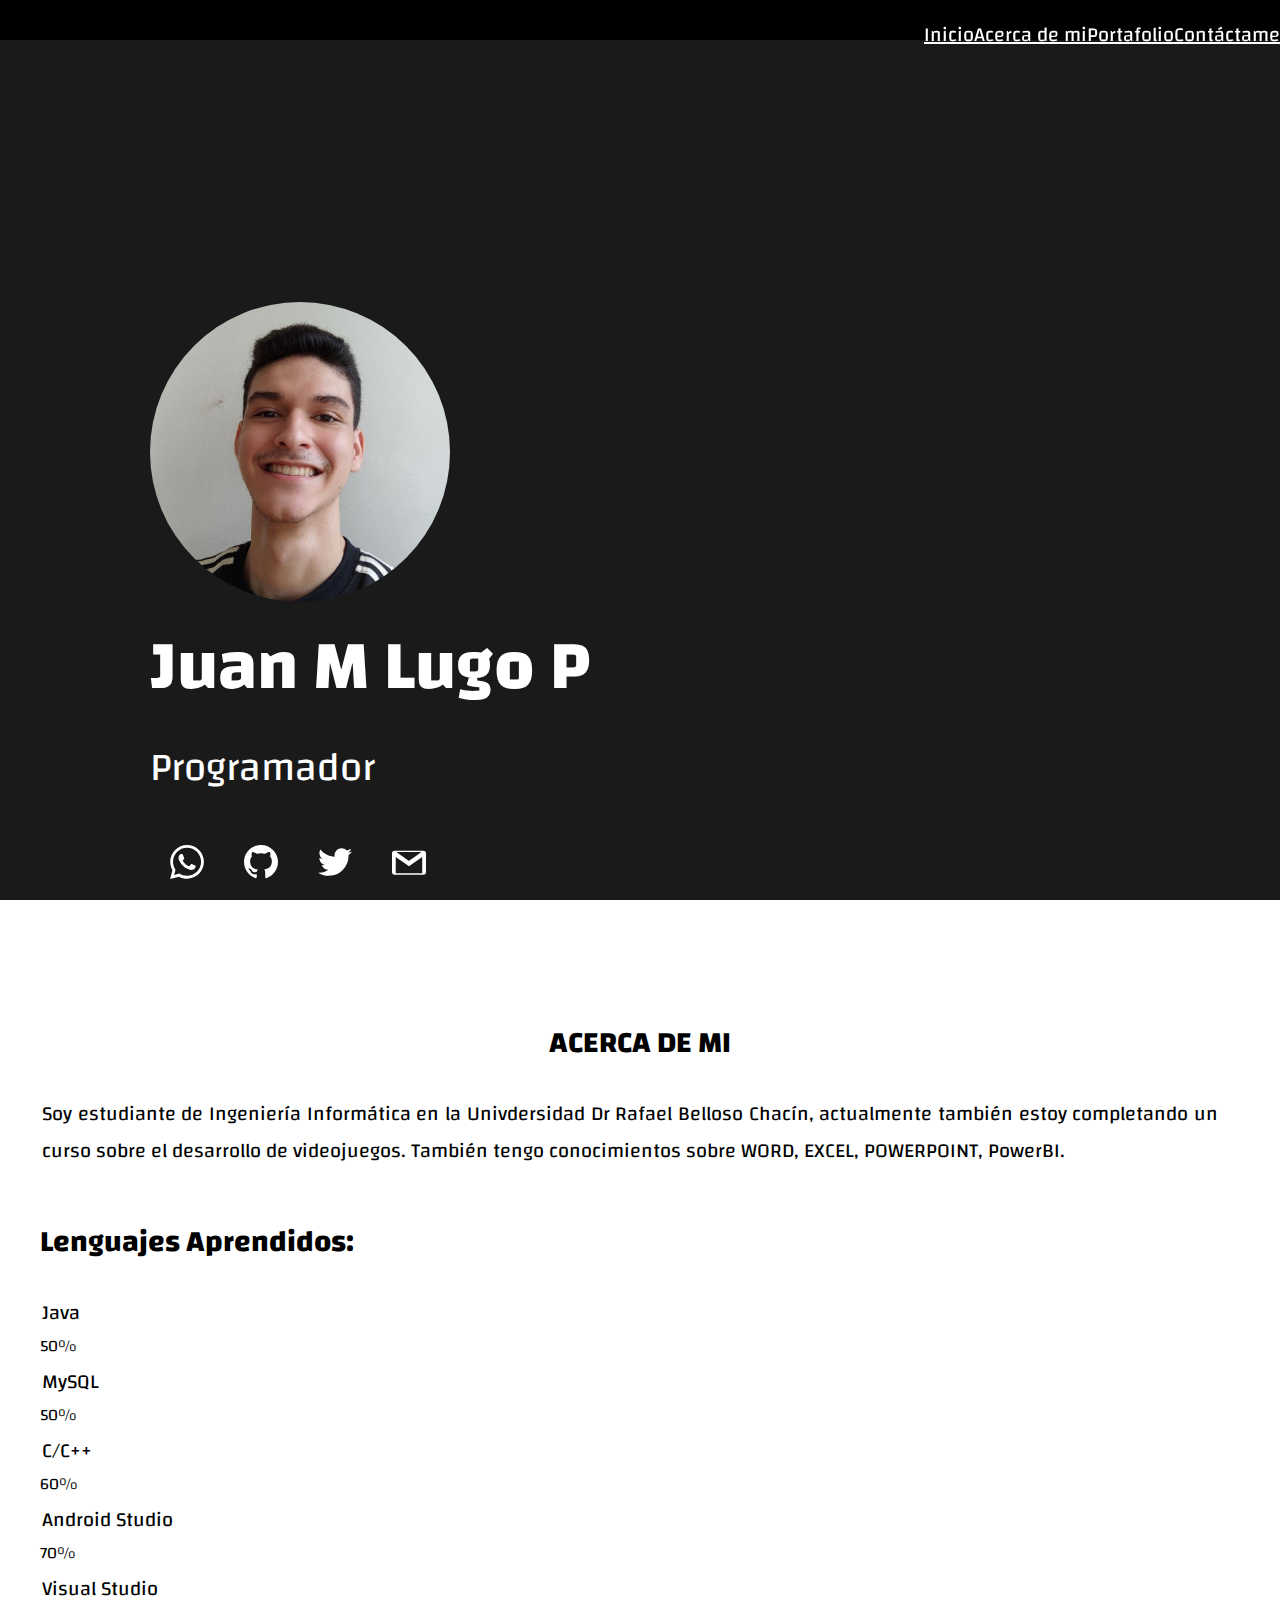
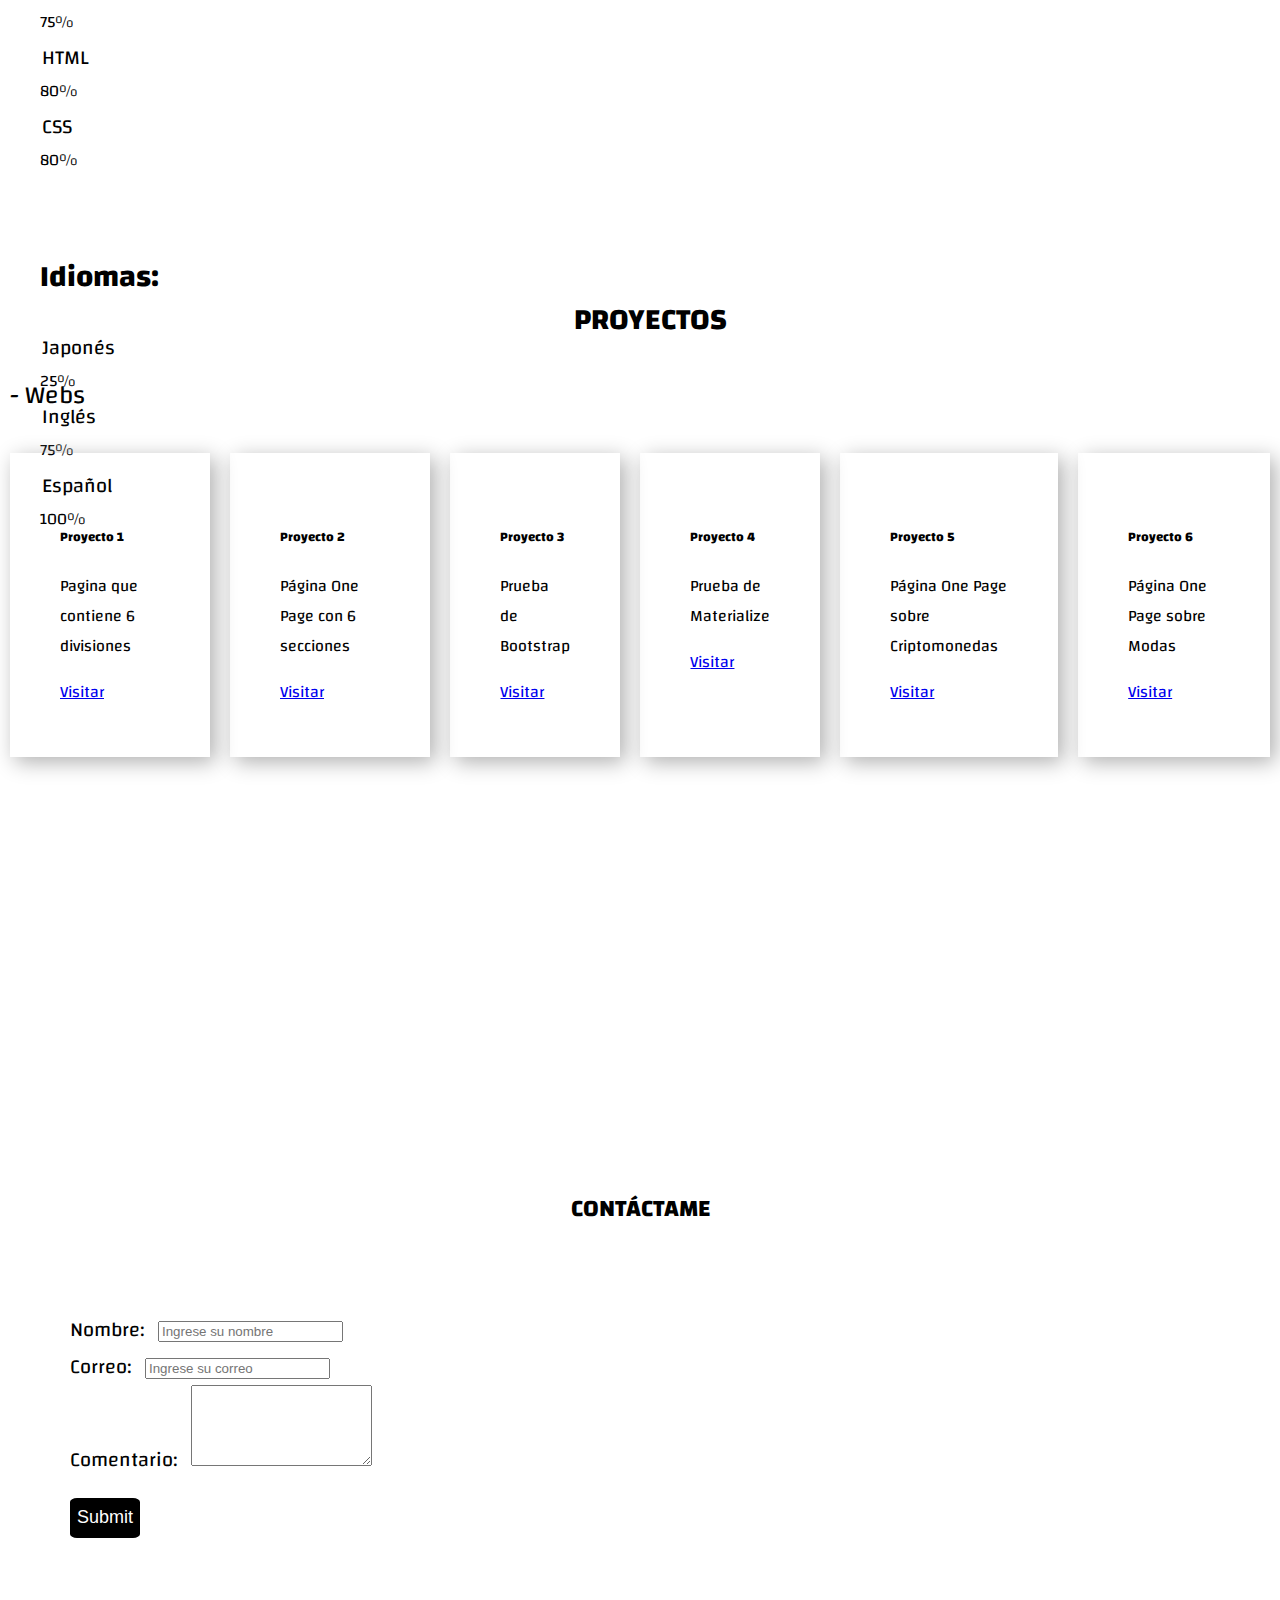
<file: index.html>
<html lang="es">

    <head>

        <meta charset="UTF-8">
        <meta name = "viewport" content="width=device-width, initial-scale=1.0">
        <link rel="stylesheet" type="text/css" href="estilos.css">
        <title>Portafolio JL</title>
        <script src="https://cdn.jsdelivr.net/npm/@popperjs/core@2.9.2/dist/umd/popper.min.js" integrity="sha384-IQsoLXl5PILFhosVNubq5LC7Qb9DXgDA9i+tQ8Zj3iwWAwPtgFTxbJ8NT4GN1R8p" crossorigin="anonymous"></script>
        <script src="https://cdn.jsdelivr.net/npm/bootstrap@5.0.2/dist/js/bootstrap.min.js" integrity="sha384-cVKIPhGWiC2Al4u+LWgxfKTRIcfu0JTxR+EQDz/bgldoEyl4H0zUF0QKbrJ0EcQF" crossorigin="anonymous"></script>
        <link href="https://cdn.jsdelivr.net/npm/bootstrap@5.0.2/dist/css/bootstrap.min.css" rel="stylesheet" integrity="sha384-EVSTQN3/azprG1Anm3QDgpJLIm9Nao0Yz1ztcQTwFspd3yD65VohhpuuCOmLASjC" crossorigin="anonymous">
        <link rel="preconnect" href="https://fonts.googleapis.com">
        <link rel="preconnect" href="https://fonts.gstatic.com" crossorigin>
        <link href="https://fonts.googleapis.com/css2?family=Changa:wght@200;400;600;800&display=swap" rel="stylesheet">
        <link rel="shortcut icon" href="iconmonstr-glasses-7-240.png">


    </head>

    <body>

        <div id = "contenedor">

            

                <section id ="pag1">

                    <div id="nav">
                
                        <ul id="nav-list">
                            <li class="nav-item">
                            <a class="nav-link active" href="#pag1">Inicio</a>
                            </li>
                            <li class="nav-item">
                            <a class="nav-link active" href="#pag2">Acerca de mi</a>
                            </li>
                            <li class="nav-item">
                            <a class="nav-link" href="#pag3">Portafolio</a>
                            </li>
                            <li class="nav-item">
                            <a class="nav-link" href="#pag4">Contáctame</a>
                            </li>
                        </ul>
                
                    </div>
                    
                    <div id="pag1-texto">

                        <img class = "foto" src = "imagenes/foto1.jpg" alt="Juan M Lugo P"></img>

                            <h1>Juan M Lugo P</h1>
                            <p>Programador</p>

                        <div id ="redes">

                            <div>
                                <svg xmlns="http://www.w3.org/2000/svg" fill= "#ffffff" width="34" height="34" viewBox="0 0 24 24"><path d="M.057 24l1.687-6.163c-1.041-1.804-1.588-3.849-1.587-5.946.003-6.556 5.338-11.891 11.893-11.891 3.181.001 6.167 1.24 8.413 3.488 2.245 2.248 3.481 5.236 3.48 8.414-.003 6.557-5.338 11.892-11.893 11.892-1.99-.001-3.951-.5-5.688-1.448l-6.305 1.654zm6.597-3.807c1.676.995 3.276 1.591 5.392 1.592 5.448 0 9.886-4.434 9.889-9.885.002-5.462-4.415-9.89-9.881-9.892-5.452 0-9.887 4.434-9.889 9.884-.001 2.225.651 3.891 1.746 5.634l-.999 3.648 3.742-.981zm11.387-5.464c-.074-.124-.272-.198-.57-.347-.297-.149-1.758-.868-2.031-.967-.272-.099-.47-.149-.669.149-.198.297-.768.967-.941 1.165-.173.198-.347.223-.644.074-.297-.149-1.255-.462-2.39-1.475-.883-.788-1.48-1.761-1.653-2.059-.173-.297-.018-.458.13-.606.134-.133.297-.347.446-.521.151-.172.2-.296.3-.495.099-.198.05-.372-.025-.521-.075-.148-.669-1.611-.916-2.206-.242-.579-.487-.501-.669-.51l-.57-.01c-.198 0-.52.074-.792.372s-1.04 1.016-1.04 2.479 1.065 2.876 1.213 3.074c.149.198 2.095 3.2 5.076 4.487.709.306 1.263.489 1.694.626.712.226 1.36.194 1.872.118.571-.085 1.758-.719 2.006-1.413.248-.695.248-1.29.173-1.414z"/></svg>
                            </div>
                            <div>
                                <svg xmlns="http://www.w3.org/2000/svg" fill= "#ffffff" width="34" height="34" viewBox="0 0 24 24"><path d="M12 0c-6.626 0-12 5.373-12 12 0 5.302 3.438 9.8 8.207 11.387.599.111.793-.261.793-.577v-2.234c-3.338.726-4.033-1.416-4.033-1.416-.546-1.387-1.333-1.756-1.333-1.756-1.089-.745.083-.729.083-.729 1.205.084 1.839 1.237 1.839 1.237 1.07 1.834 2.807 1.304 3.492.997.107-.775.418-1.305.762-1.604-2.665-.305-5.467-1.334-5.467-5.931 0-1.311.469-2.381 1.236-3.221-.124-.303-.535-1.524.117-3.176 0 0 1.008-.322 3.301 1.23.957-.266 1.983-.399 3.003-.404 1.02.005 2.047.138 3.006.404 2.291-1.552 3.297-1.23 3.297-1.23.653 1.653.242 2.874.118 3.176.77.84 1.235 1.911 1.235 3.221 0 4.609-2.807 5.624-5.479 5.921.43.372.823 1.102.823 2.222v3.293c0 .319.192.694.801.576 4.765-1.589 8.199-6.086 8.199-11.386 0-6.627-5.373-12-12-12z"/></svg>
                            </div>
                            <div>
                                <svg xmlns="http://www.w3.org/2000/svg" fill= "#ffffff" width="34" height="34" viewBox="0 0 24 24"><path d="M24 4.557c-.883.392-1.832.656-2.828.775 1.017-.609 1.798-1.574 2.165-2.724-.951.564-2.005.974-3.127 1.195-.897-.957-2.178-1.555-3.594-1.555-3.179 0-5.515 2.966-4.797 6.045-4.091-.205-7.719-2.165-10.148-5.144-1.29 2.213-.669 5.108 1.523 6.574-.806-.026-1.566-.247-2.229-.616-.054 2.281 1.581 4.415 3.949 4.89-.693.188-1.452.232-2.224.084.626 1.956 2.444 3.379 4.6 3.419-2.07 1.623-4.678 2.348-7.29 2.04 2.179 1.397 4.768 2.212 7.548 2.212 9.142 0 14.307-7.721 13.995-14.646.962-.695 1.797-1.562 2.457-2.549z"/></svg>
                            </div>
                            <div>
                                <svg  xmlns="http://www.w3.org/2000/svg" fill= "#ffffff" fill-rule="evenodd" width="34" height="34" viewBox="0 0 24 24" clip-rule="evenodd"><path d="M22.288 21h-20.576c-.945 0-1.712-.767-1.712-1.712v-13.576c0-.945.767-1.712 1.712-1.712h20.576c.945 0 1.712.767 1.712 1.712v13.576c0 .945-.767 1.712-1.712 1.712zm-10.288-6.086l-9.342-6.483-.02 11.569h18.684v-11.569l-9.322 6.483zm8.869-9.914h-17.789l8.92 6.229s6.252-4.406 8.869-6.229z"/></svg>
                            </div>
                            
                        </div>

                    </div>


                </section>

                <section id ="pag2">

                    <div id="pag2-texto">

                        </br>

                        <h2 id="titulo2">ACERCA DE MI</h2>

                        <p id="parrafo2">Soy estudiante de Ingeniería Informática en la Univdersidad Dr Rafael Belloso Chacín, actualmente
                            también estoy completando un curso sobre el desarrollo de videojuegos. También tengo conocimientos sobre WORD,
                            EXCEL, POWERPOINT, PowerBI.
                        </p>

                        <h2>Lenguajes Aprendidos:</h2>

                        <p>Java</p>
                        <div class="progress">
                            <div class="progress-bar bg-warning" role="progressbar" style="width: 50%;" aria-valuenow="25" aria-valuemin="0" aria-valuemax="100">50%</div>
                        </div>

                        <p>MySQL</p>
                        <div class="progress">
                            <div class="progress-bar bg-warning" role="progressbar" style="width: 50%;" aria-valuenow="25" aria-valuemin="0" aria-valuemax="100">50%</div>
                        </div>
    
                        <p>C/C++</p>
                        <div class="progress">
                            <div class="progress-bar bg-warning" role="progressbar" style="width: 60%;" aria-valuenow="25" aria-valuemin="0" aria-valuemax="100">60%</div>
                        </div>
                        <p>Android Studio</p>
                        <div class="progress">
                            <div class="progress-bar bg-warning" role="progressbar" style="width: 70%;" aria-valuenow="25" aria-valuemin="0" aria-valuemax="100">70%</div>
                        </div>
                        <p>Visual Studio</p>
                        <div class="progress">
                            <div class="progress-bar bg-success" role="progressbar" style="width: 75%;" aria-valuenow="25" aria-valuemin="0" aria-valuemax="100">75%</div>
                        </div>
                        <p>HTML</p>
                        <div class="progress">
                            <div class="progress-bar bg-success" role="progressbar" style="width: 80%;" aria-valuenow="25" aria-valuemin="0" aria-valuemax="100">80%</div>
                        </div>
                        <p>CSS</p>
                        <div class="progress">
                            <div class="progress-bar bg-success" role="progressbar" style="width: 80%;" aria-valuenow="25" aria-valuemin="0" aria-valuemax="100">80%</div>
                        </div>

                        </br>

                        <h2>Idiomas:</h2>

                        <p>Japonés</p>
                        <div class="progress">
                            <div class="progress-bar bg-danger" role="progressbar" style="width: 25%;" aria-valuenow="25" aria-valuemin="0" aria-valuemax="100">25%</div>
                        </div>
    
                        <p>Inglés</p>
                        <div class="progress">
                            <div class="progress-bar bg-success" role="progressbar" style="width: 75%;" aria-valuenow="25" aria-valuemin="0" aria-valuemax="100">75%</div>
                        </div>

                        <p>Español</p>
                        <div class="progress">
                            <div class="progress-bar bg-success" role="progressbar" style="width: 100%;" aria-valuenow="25" aria-valuemin="0" aria-valuemax="100">100%</div>
                        </div>

                    </div>
                
                </section>

                <section id = "pag3">

                </br></br>

                    <h2 id="titulo2">PROYECTOS</h2>

                    <p class="text">- Webs</p>

                    <div id="pagi3">


                        <div class="card border-light mb-3" style="max-width: 18rem;" id="carta">
                            <div class="card-body">
                                <h5 class="card-title">Proyecto 1</h5>
                                <p class="card-text">Pagina que contiene 6 divisiones</p>
                                <a href="https://juanm134.github.io/proyecto1/" class="btn btn-dark">Visitar</a>
                              </div>
                        </div>

                        <div class="card border-light mb-3" style="max-width: 18rem;">
                            <div class="card-body">
                                <h5 class="card-title">Proyecto 2</h5>
                                <p class="card-text">Página One Page con 6 secciones</p>
                                <a href="https://juanm134.github.io/proyecto2/" class="btn btn-dark">Visitar</a>
                              </div>
                        </div>

                        <div class="card border-light mb-3" style="max-width: 18rem;">
                            <div class="card-body">
                                <h5 class="card-title">Proyecto 3</h5>
                                <p class="card-text">Prueba de Bootstrap</p>
                                <a href="https://juanm134.github.io/bootstrap/" class="btn btn-dark">Visitar</a>
                              </div>
                        </div>

                        <div class="card border-light mb-3" style="max-width: 18rem;" >
                            <div class="card-body">
                                <h5 class="card-title">Proyecto 4</h5>
                                <p class="card-text">Prueba de Materialize</p>
                                <a href="https://juanm134.github.io/Materialize/" class="btn btn-dark">Visitar</a>
                              </div>
                        </div>

                        <div class="card border-light mb-3" style="max-width: 18rem;">
                            <div class="card-body">
                                <h5 class="card-title">Proyecto 5</h5>
                                <p class="card-text">Página One Page sobre Criptomonedas</p>
                                <a href="https://juanm134.github.io/crypto/" class="btn btn-dark">Visitar</a>
                              </div>
                        </div>

                        <div class="card border-light mb-3" style="max-width: 18rem;">
                            <div class="card-body">
                                <h5 class="card-title">Proyecto 6</h5>
                                <p class="card-text">Página One Page sobre Modas</p>
                                <a href="https://juanm134.github.io/modas/" class="btn btn-dark">Visitar</a>
                              </div>
                        </div>


                    </div>
                        
                </section>

                <section id = "pag4">
                </br></br>

                    <h2 id="titulo2">CONTÁCTAME</h2>

                    <form action="mail.php" method="POST">
                        <div class="form-group">
                          <label for="formGroupExampleInput" name="name">Nombre:</label>
                          <input type="text" class="form-control" id="formGroupExampleInput" placeholder="Ingrese su nombre">
                        </div>
                        <div class="form-group">
                          <label for="formGroupExampleInput2" name="email">Correo:</label>
                          <input type="email" class="form-control" id="formGroupExampleInput2" placeholder="Ingrese su correo">
                        </div>
                        <div class="form-group">
                            <label for="exampleFormControlTextarea1" name="message">Comentario:</label>
                            <textarea class="form-control" id="exampleFormControlTextarea1" rows="5"></textarea>
                          </div>
                          <div class="form-group" id="espaciado">
                            <input type="submit" class="form-control-file" id="boton">
                          </div>
                    </form>

                </section>

        </div>

    </body>
    
</html>
</file>
<file: estilos.css>
html, body{

    padding: 0 0 0 0;
    margin: 0 0 0 0;
    scroll-behavior: smooth;
    

}

#contenedor{

    width: 100%;
    height: 100%;
    margin: 0 0 0 0;
    font-family: 'Changa', sans-serif;

}

section	{

    z-index: 1;
    height: 100vh;

}

#nav{
    z-index: 2;
    width: 100%;
    height: 40px;
    background-color: rgb(0, 0, 0);
    position: fixed;
    top: 0;
    text-decoration: none;
    border-bottom: solid rgb(24, 24, 24) 1px;
    
    
}

#nav ul{

    padding-left: 60%;
    list-style-type: none;
    padding: 0px;
    display: flex;
    justify-content: flex-end;

}

#nav ul li a{

    display: block;
    color:rgb(255, 255, 255);
    text-align: center;
    font-size:  20px;
}



#pag1-texto{

    padding: 150px;
    height: 100%;
    color: white;
    background-color: rgb(26, 26, 26);
    display: flex;
    flex-direction: column;
    justify-content: center; 
    
}

.foto{

    width: 300px;
    height: 300px;
    border-radius: 100%;
    display: block;
    align-items: center;

}

#pag1-texto h1{

    font-size: 70px;
    font-weight: 700px;
    margin: 0px;

}

#pag1-texto p{

    font-size: 40px;
    margin: 0px;

}

#redes{

    display: flex;
    flex-direction: row;
    padding-top: 20px;

}

#redes div{

    
    padding: 20px;

}

#titulo2{

    display: block;
    text-align: center;
    padding-top: 7px;

}

#pag2-texto{

    padding: 40px;
    background-color: rgb(255, 255, 255);
    
}

#parrafo2{

    text-align: justify;
    padding-right: 20px;

}

#pag2-texto h2{
    
    font-size: 30px;
    font-weight: 300px;
    padding-top: 20px;


}

#pag2-texto p{

    font-size: 20px;
    margin: 2px;

}

.progress{

    margin-right: 30px;
    margin-top: -2px;
    
}

#pagi3{

    display: flex;
    justify-content: space-around;

}

.text{

    font-size: 25px;
    padding-left: 10px;

}

#pag3 h2{

    margin-left: 20px;
    font-size: 30px;

}

.card{

    padding: 50px;
    margin: 10px;
    box-shadow: 5px 5px 20px rgb(175, 175, 175);

}

form{

    padding: 60px;

}

form label{

    padding: 10px;
    font-size: 20px;

}

#espaciado{

    padding-top: 20px;
    padding-left: 10px;

}

#boton{

    height: 40px;
    width: 70px;
    display: block;
    align-items: center;
    border-radius: 10%;
    background-color: black;
    color:  white;
    border: none;
    font-size: 18px;
    
}

#boton:hover{

    background-color: rgb(119, 119, 119);
    color:  white;
    border: none;

}

@media only screen and (max-width: 1200px){

    #pag2{

        height: auto;

    }

    #pag3{

        height: auto;
        

    }

    #pagi3{

        display: flex;
        flex-wrap: wrap;
    }


}



@media only screen and (max-width: 1050px){

    #pag2{

        height: auto;

    }

    #pag3{

        height: auto;
        

    }


}


}

@media only screen and (max-width: 900px){

    #pag2{

        height: auto;

    }

    #pag3{

        height: auto;
        

    }


}
    
}

@media only screen and (max-width: 800px){

    #pag3{

        height: auto;
        

    }
    
    #nav ul li a{

        font-size: 15px;
        display: block;
        text-align: center;
        
    }


}

@media only screen and (max-width: 600px){

    #nav ul li a{

        font-size: 13.5px;
        display: block;
        text-align: center;
        
    }

    #pag1-texto{

        padding: 60px;   
        
    }

    .card{

      height: auto;
      width: auto;
      
    
    }
    

    #pag3{

        height: auto;

    }

    #pag2{

        height: auto;

    }

}
</file>
